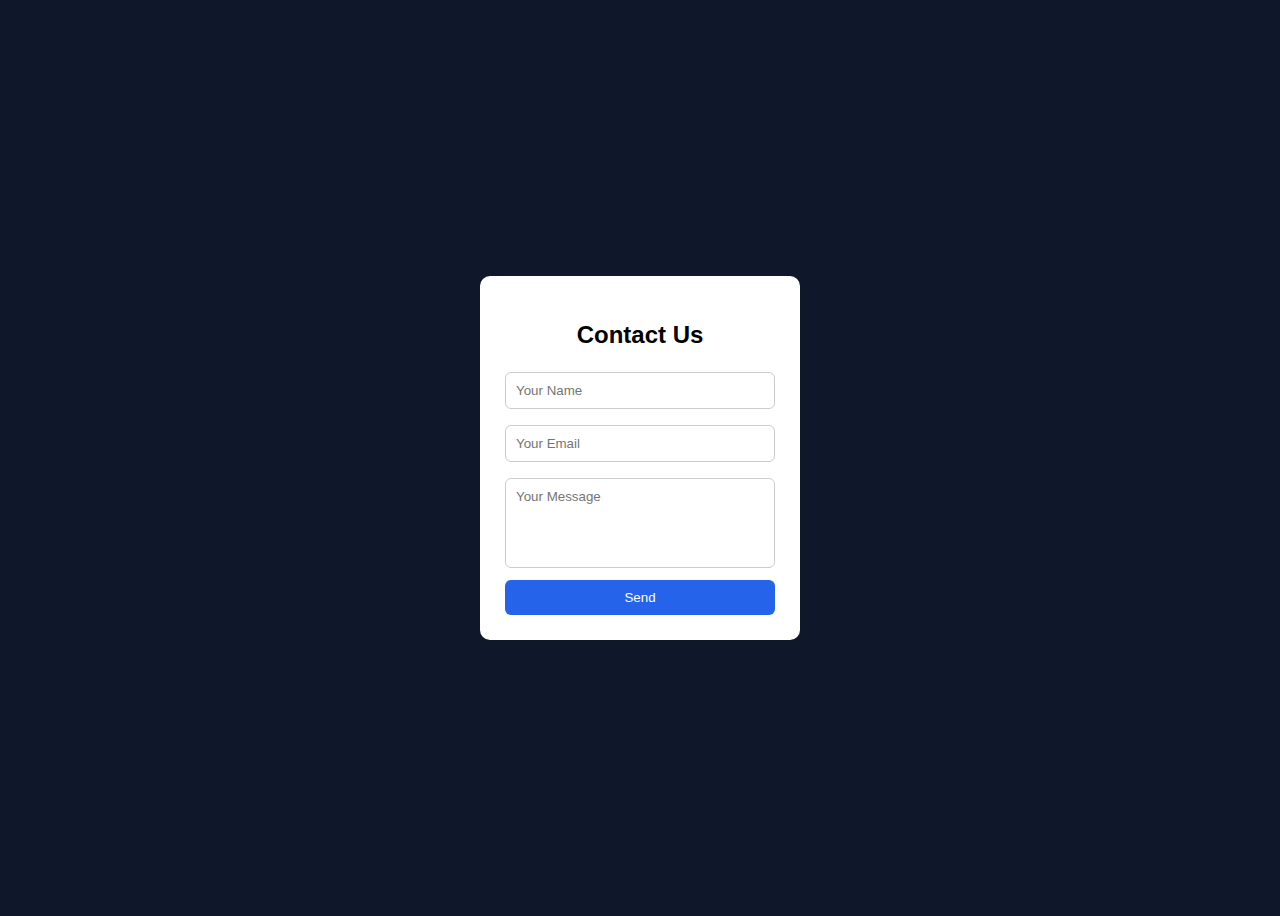
<file: day 3 - Contact Form/index.html>
<!DOCTYPE html>
<html lang="en">
<head>
    <meta charset="UTF-8">
    <meta name="viewport" content="width=device-width, initial-scale=1.0">
    <title>Contact Form</title>
    <style>
        *{
            box-sizing: border-box;
            font-family: Arial, sans-serif;
        }
        body{
            background: #0f172a;
            display: flex;
            justify-content: center;
            align-items: center;
            height: 100vh;
        }
        .container{
            background: white;
            padding: 25px;
            width: 320px;
            border-radius: 10px;
        }
        .container h2{
            text-align: center;
            margin-bottom: 15px;
        }
        input, textarea{
            width: 100%;
            padding: 10px;
            margin: 8px 0;
            border-radius: 6px;
            border: 1px solid #ccc;
        }
        textarea{
            resize: none;
            height: 90px;
        }
        button{
            width: 100%;
            padding: 10px;
            background: #2563eb;
            color: white;
            border: none;
            border-radius: 6px;
            cursor: pointer;
        }
        button:hover{
  background: #1d4ed8;
}

    </style>
</head>
<body>
    <div class="container">
        <h2>Contact Us</h2>
        <form action="#" method="post">
            <input type="text" name="name" placeholder="Your Name" required>
            <input type="text" name="email" placeholder="Your Email" required>
             <textarea name="message" placeholder="Your Message" required></textarea>
             <button type="submit">Send</button>
        </form>
    </div>
</body>
</html>
</file>
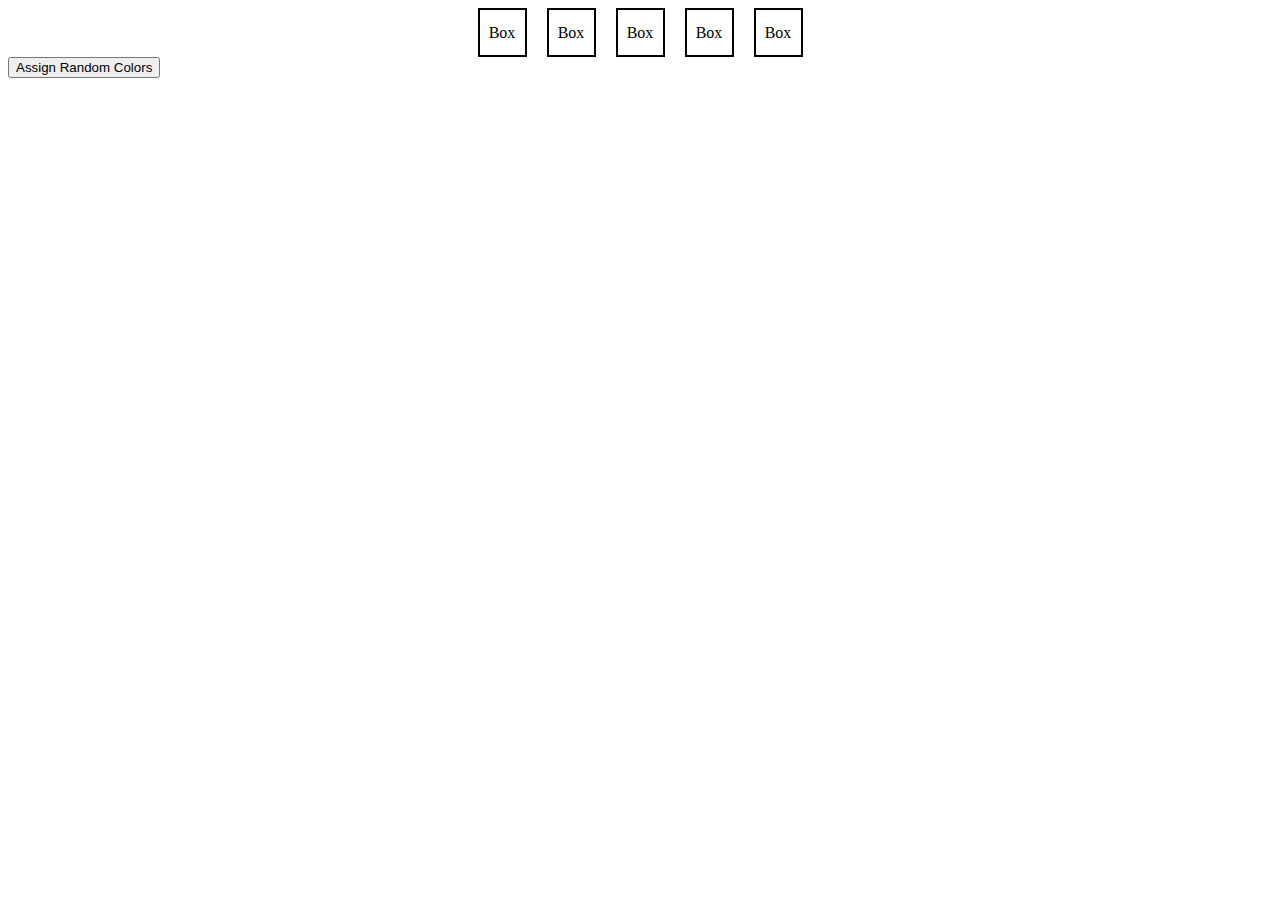
<file: day2-js ps/index.html>
<!DOCTYPE html>
<html lang="en">
<head>
    <meta charset="UTF-8">
    <meta name="viewport" content="width=device-width, initial-scale=1.0">
    <title>Document</title>
    <style>
        .container{
            display: flex;
           justify-content: center;
           align-items: center;
           gap: 20px;

        }
        .box{
            height: 45px;
            width: 45px;
            border: 2px solid black;
            display: flex;
            justify-content: center;
            align-items: center;
        }
    </style>
</head>
<body>
    <div class="container">
        <div class="box">Box</div>
        <div class="box">Box</div>
        <div class="box">Box</div>
        <div class="box">Box</div>
        <div class="box">Box</div>
    </div>
    
     <button id="btn">Assign Random Colors</button>
    <script src="script.js"></script>
</body>
</html>
</file>
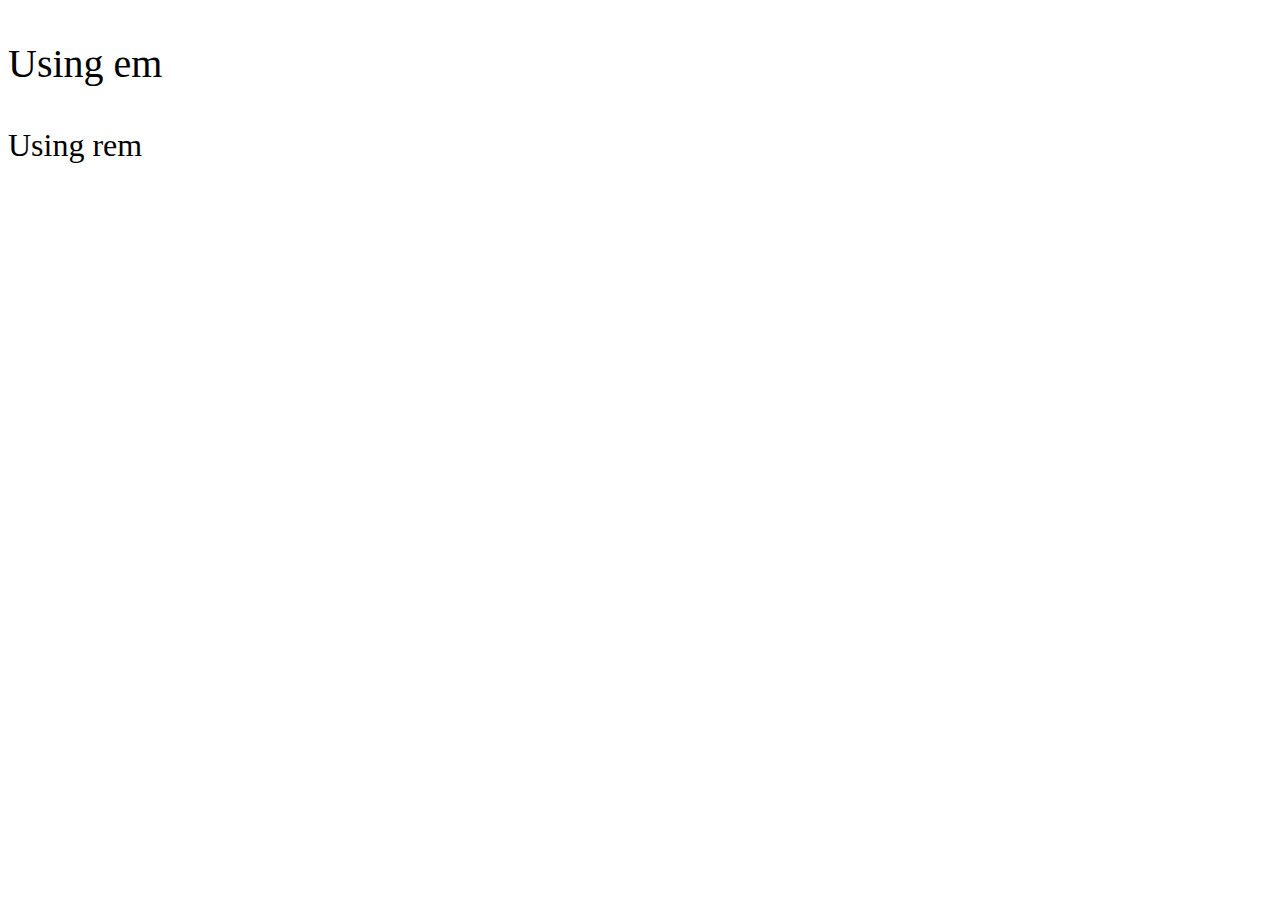
<file: image slider/index.html>
<!DOCTYPE html>
<html lang="en">
<head>
  <meta charset="UTF-8">
  <meta name="viewport" content="width=device-width, initial-scale=1.0">
  <title>Document</title>
  <style>
    html {
  font-size: 16px;
}

.parent {
  font-size: 20px;
}

.child-em {
  font-size: 2em;
}

.child-rem {
  font-size: 2rem;
}

  </style>
</head>
<body>
  <div class="parent">
  <p class="child-em">Using em</p>
  <p class="child-rem">Using rem</p>
</div>

</body>
</html>
</file>
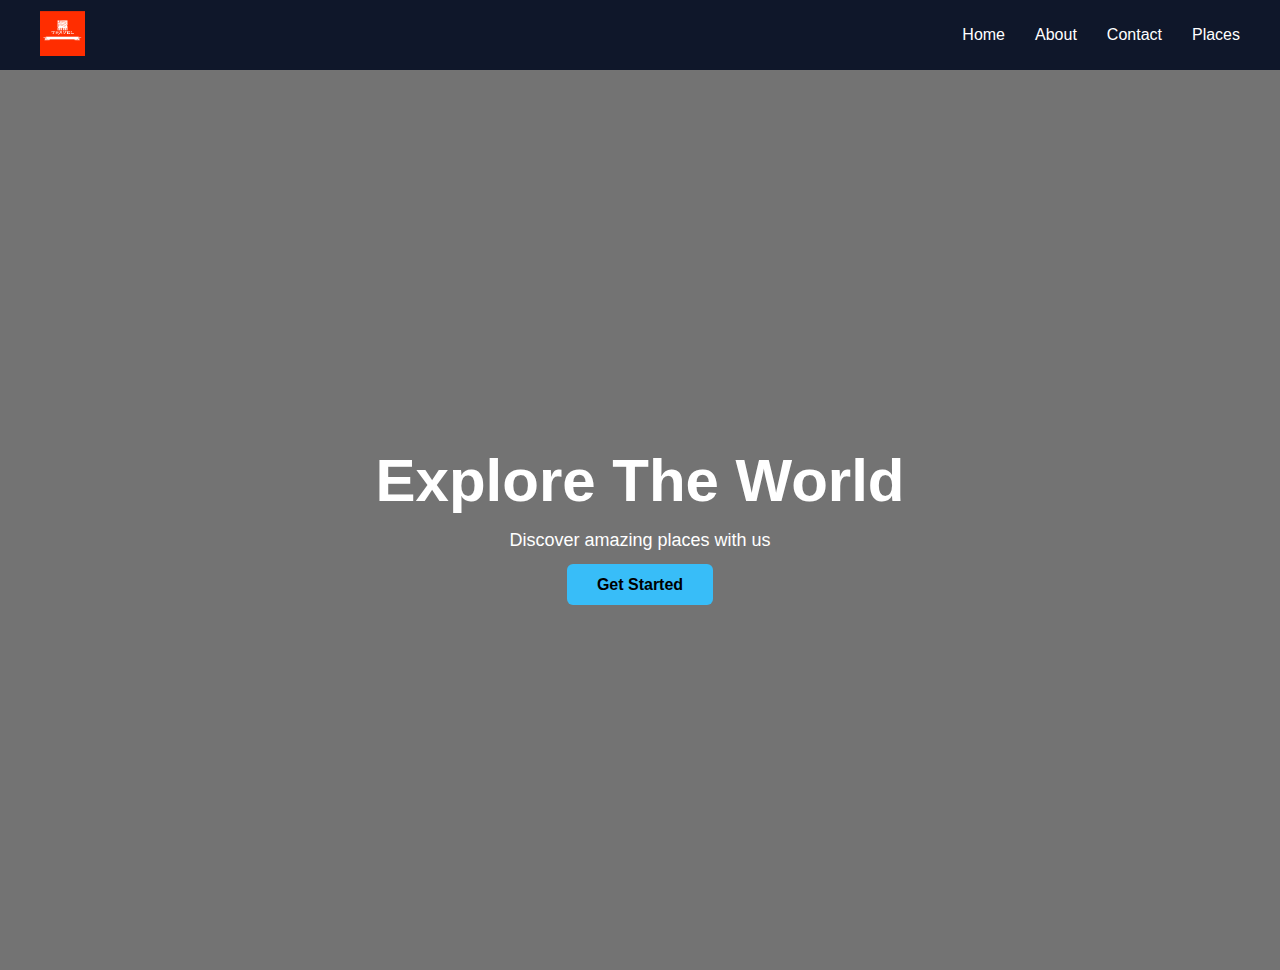
<file: landing page/index.html>
<!DOCTYPE html>
<html lang="en">
<head>
    <meta charset="UTF-8">
    <meta name="viewport" content="width=device-width, initial-scale=1.0">
    <title>Travel</title>
    <link rel="stylesheet" href="index.css">
</head>
<body>
    <div class="navbar">
        <div class="logo">
            <img src="[data-uri]" alt="">
        </div>
        <ul>
            <li><a href="#">Home</a></li>
            <li><a href="#">About</a></li>
            <li><a href="#">Contact</a></li>
            <li><a href="#">Places</a></li>
        </ul>
    </div>
    <div class="hero">
        <div class="hero-content">
            <h1>Explore The World</h1>
            <p>Discover amazing places with us</p>
            <a href="#"
            class="btn">Get Started</a>
        </div>

    </div>
</body>
</html>
</file>
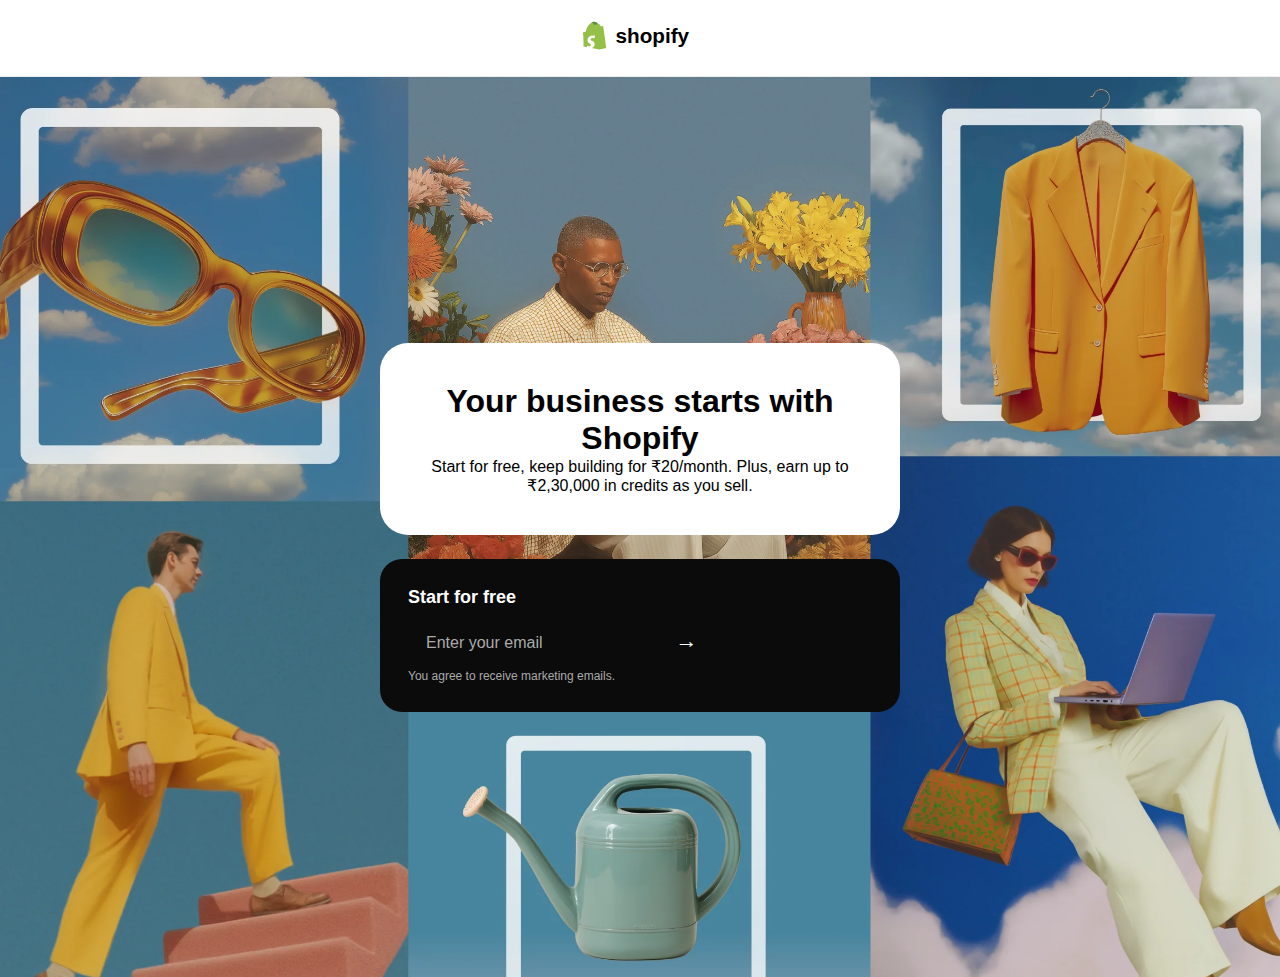
<file: shopify-clone/index.html>
<!DOCTYPE html>
<html lang="en">
<head>
    <meta charset="UTF-8">
    <meta name="viewport" content="width=device-width, initial-scale=1.0">
    <title>Shopify</title>
    <link rel="stylesheet" href="css/style.css">
</head>
<body>
    <header>
        <div class="logo">
<svg width="120" height="34" viewBox="0 0 120 34" fill="none" xmlns="http://www.w3.org/2000/svg">
  <path fill="#95BF47" d="M20.7 6.2c-.1 0-.3 0-.4.1-.6.2-1.2.4-1.8.6-.1-.2-.2-.5-.4-.7-.8-1.4-1.9-2.1-3.3-2.1h-.1c-.4-.6-1-1.1-1.6-1.5-1.4-.9-3.2-.8-4.9.2-2.6 1.5-5.1 5.3-5.8 9.6-.8.2-1.5.5-2.3.7-.7.2-.7.2-.8.9C0 14.6 0 28.2 0 28.2l16.9 3.1 7.3-1.6S21 6.3 20.7 6.2z"/>
  <path fill="#5E8E3E" d="M15.7 4.1c-.2 0-.3 0-.5.1-1.2.4-2.5.8-3.7 1.2-.1-.2-.2-.5-.4-.7-.6-1.1-1.4-1.7-2.4-2 1.4-.9 3.2-1 4.9-.2.6.4 1.2.9 1.6 1.6.2-.1.3-.1.5 0z"/>
  <path fill="#FFFFFF" d="M7.5 20.6c0 1.6 4.4 1.3 4.4 4.9 0 2.8-2.2 4.6-5.1 4.6-2.2 0-3.4-.7-3.4-.7l.5-2s1.2.5 2.3.5c.8 0 1.6-.4 1.6-1.3 0-1.9-3.6-1.5-3.6-4.7 0-2.7 1.9-5.3 5.8-5.3 1.5 0 2.3.4 2.3.4l-.7 2.4s-.8-.3-1.8-.3c-1.6 0-2.3 1-2.3 1.8z"/>
  <text x="34" y="24" fill="#000000" font-size="22" font-family="Arial, Helvetica, sans-serif" font-weight="600">
    shopify
  </text>
</svg>

    </div>
</header>
<section class="hero">
    <div class="hero-overlay">
        <div class="hero-card">
        <h1>Your business starts with Shopify</h1>
        <p>Start for free, keep building for ₹20/month.
Plus, earn up to ₹2,30,000 in credits as you sell.</p>
    </div>
    <div class="cta-card">
        <h3>Start for free</h3>
        <div class="email-box">
        <input type="email" placeholder="Enter your email">
        <button>→</button>
        
    </div>
    <small>You agree to receive marketing emails.</small>
    </div>
    </div>
</section>
</body>
</html>
</file>
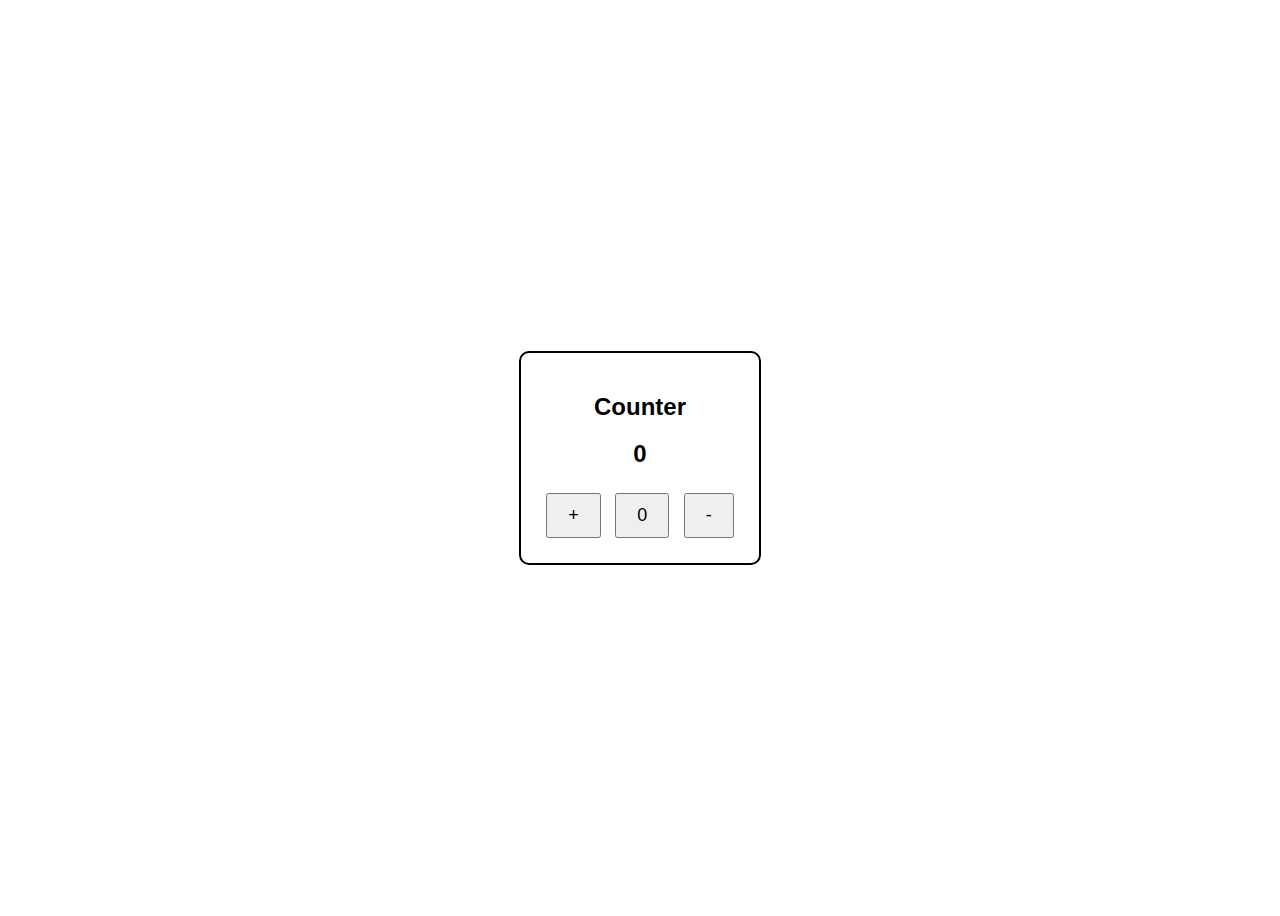
<file: combined/counter-app/index.html>
<!DOCTYPE html>
<html lang="en">
<head>
    <meta charset="UTF-8">
    <meta name="viewport" content="width=device-width, initial-scale=1.0">
    <title>Document</title>
    <style>
        body{
            display: flex;
            justify-content: center;
            align-items: center;
            height: 100vh;
            font-family: Arial,  sans-serif;

        }
        .counter-box{
            text-align: center;
            border: 2px solid black;
            padding: 20px;
            border-radius: 10px;
        }
        button{
            margin: 5px;
            padding: 10px 20px;
            font-size: 18px;
            cursor: pointer;
        }
        button:hover{
            background-color: blueviolet;
            color: white;
        }
    </style>
</head>
<body>
    <div class="counter-box">
        <h2>
            Counter
        </h2>
        <h2 id="count">0</h2>

        <button id="Increase">+</button>
        <button id="Reset">0</button>
        <button id="Decrease">-</button>
        
    </div>
    <script src="script.js"></script>
</body>
</html>
</file>
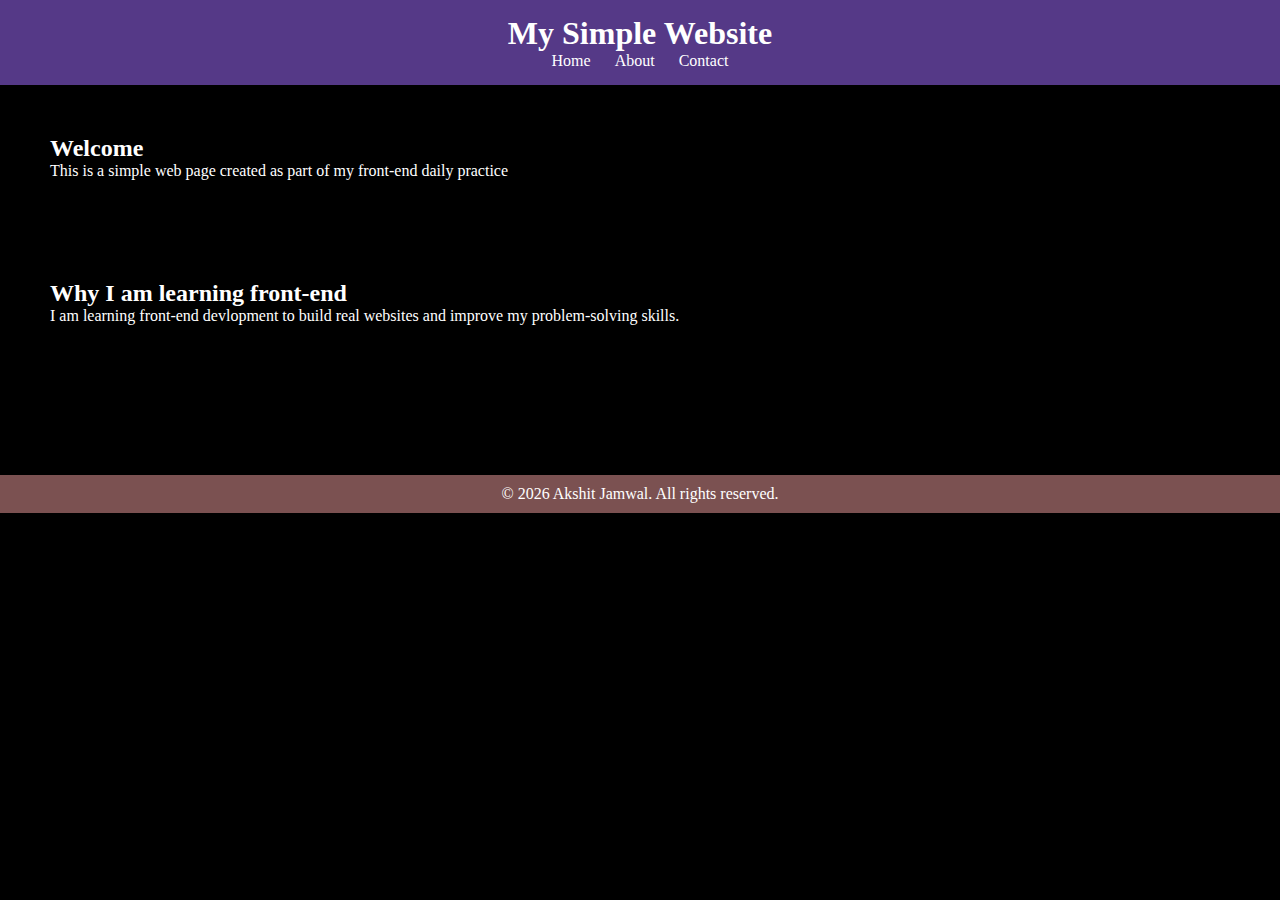
<file: day2-js ps/day4- simple website/index.html>
<!DOCTYPE html>
<html lang="en">
<head>
    <meta charset="UTF-8">
    <meta name="viewport" content="width=device-width, initial-scale=1.0">
    <title>Simple Web Page</title>
    <style>
        *{
            margin: 0;
            padding: 0;
            box-sizing: border-box;
        }
        body{
            background-color: rgb(0, 0, 0);
            color: white;
            font-family: 'Times New Roman', Times, serif;
        }
        header{
            background-color: #553987;
            color: white;
            padding: 15px;
            text-align: center;
        }
        nav a{
            color: white;
            text-decoration: none;
            margin: 0 10px;
        }
        nav a:hover{
            color: blueviolet;
            text-decoration: underline;
        }
        main {
            padding: 50px;
        }
        section{
            margin-bottom: 100px;
        }
        footer {
            background-color: #7b5151;
            color: white;
            text-align: center;
            padding: 10px;
        }
        footer :hover{
            text-decoration: underline;
            color: rgb(208, 173, 173);
        }
    </style>
</head>
<body>
    <header>
        <h1>My Simple Website</h1>
        <nav>
            <a href="#">Home</a>
            <a href="#">About</a>
            <a href="#">Contact</a>
        </nav>
    </header>
    <main>
        <section>
        <h2>Welcome</h2>
        <p>
            This is a simple web page created as part of my front-end daily practice
        </p>
        </section>
        <section>
            <h2>Why I am learning front-end</h2>
            <p>
                I am learning front-end devlopment to build real websites and improve my problem-solving skills.
            </p>
        </section>
    </main>
    <footer>
        <p>© 2026 Akshit Jamwal. All rights reserved.</p>
    </footer>
</body>
</html>
</file>
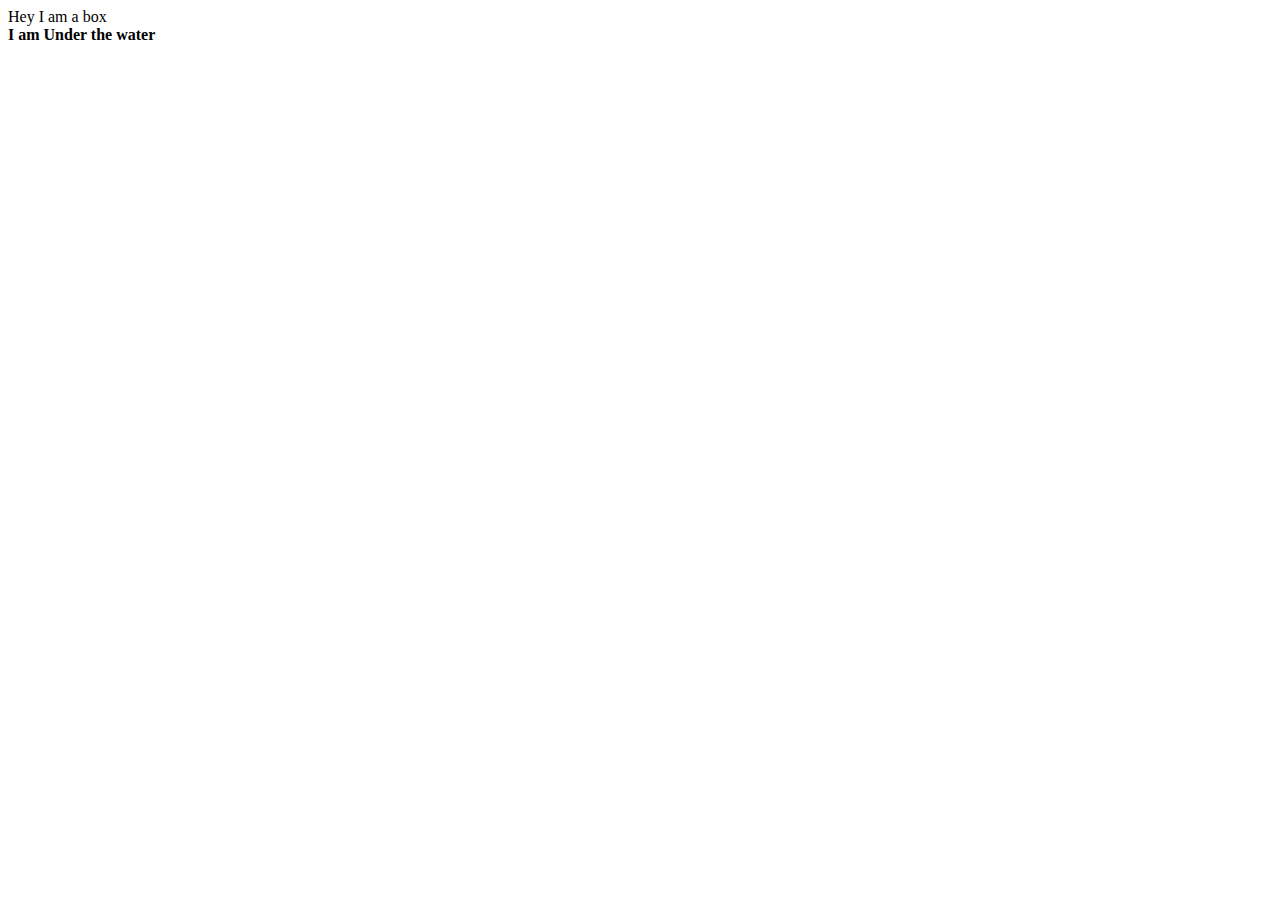
<file: day2-js ps/js/index.html>
<!DOCTYPE html>
<html lang="en">
<head>
    <meta charset="UTF-8">
    <meta name="viewport" content="width=device-width, initial-scale=1.0">
    <title>Document</title>
    <style>
        .red{
            color: green;
        }
    </style>
</head>
<body>
    <div class="container">
        <div class="box" data-createdby="Akshit">Hey I am a box
        </div>
    </div>
    <script>
        // 
        let cont = document.querySelector(".container")
        cont.insertAdjacentHTML("afterend", " <b> I am Under the water</b>")
    </script>
</body>
</html>
</file>
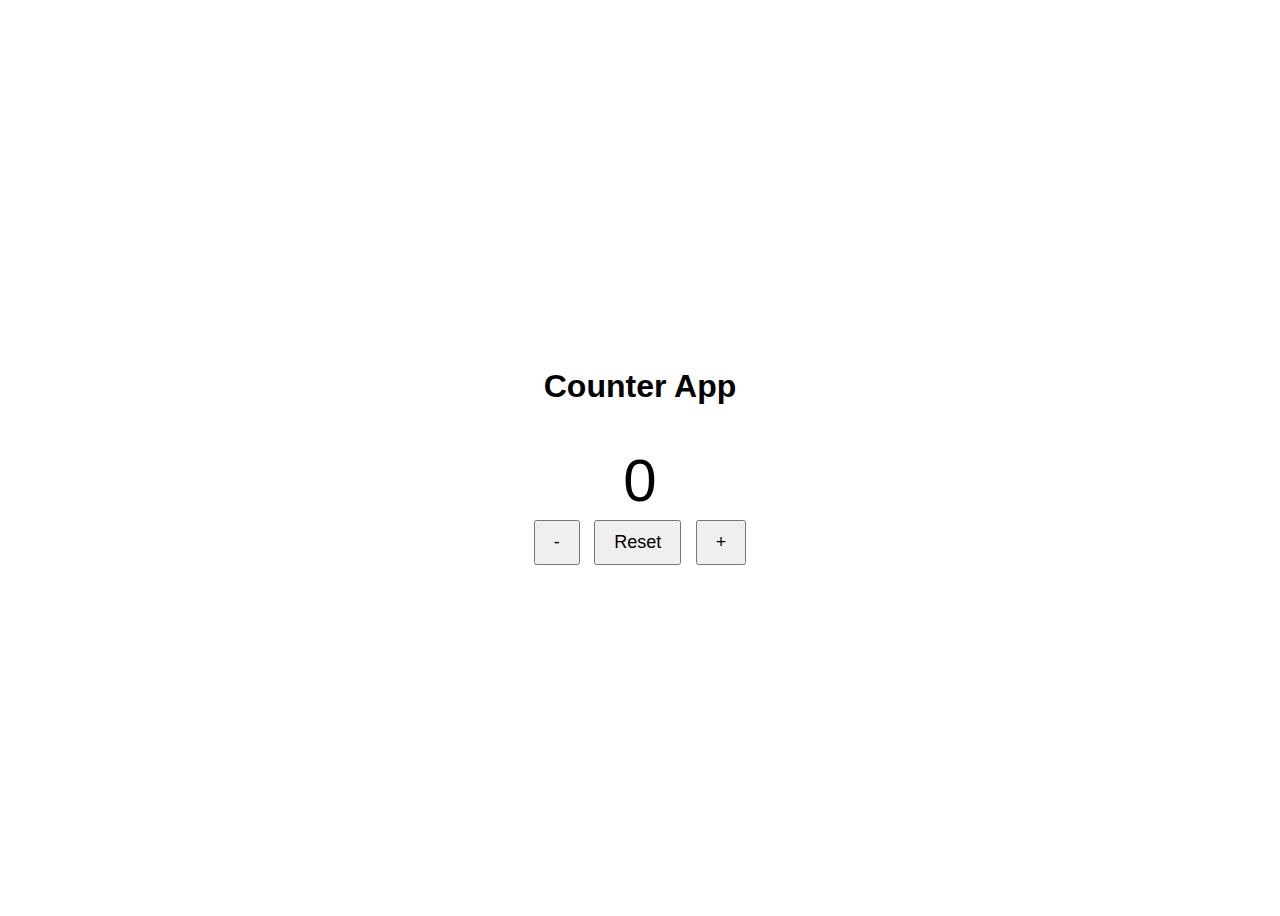
<file: scirpts/counter.html>
<!DOCTYPE html>
<html lang="en">
<head>
    <meta charset="UTF-8">
    <meta name="viewport" content="width=device-width, initial-scale=1.0">
    <title>counter</title>
    <style>
        body{
            height: 100vh;
            display: flex;
            flex-direction: column;
            justify-content: center;
            align-items: center;
            font-family: Arial;

        }

        #count {
            font-size: 60px;
            margin-top: 20px;
        }
        button{
            padding: 10px 18px;
            font-size: 18px;
            margin: 5px;
            cursor: pointer;
        }
    </style>
</head>
<body>
    <h1>Counter App</h1>
    <div id="count">0</div>
    <div>
        <button id="decrease">-</button>
        <button id="reset">Reset</button>
        <button id="increase">+</button>
    </div>
    <script>
        let count = 0;
        let countEl = document.getElementById("count");
        let incBtn = document.getElementById("increase");
        let decBtn = document.getElementById("decrease");
        let resetBtn = document.getElementById("reset");
        incBtn.addEventListener("click",function (){
            count++;
            countEl.innerText = numberToWord(count);
            updateColor();
        });
        decBtn.addEventListener("click", function (){
            count--;
            countEl.innerText = numberToWord(count);
            updateColor();
            
  

        });
        resetBtn.addEventListener("click", function (){
            count = 0;
            countEl.innerText = numberToWord(count);
            updateColor();
        });
        function updateColor() {
            if (count > 0 ) {
                countEl.style.color = "green"

            } else if (count < 0) {
                countEl.style.color = "red";
            } else {
                countEl.style.color = "black"
            }
        }
        function numberToWord(num) {
            const words = [
                "Zero",
                "One",
    "Two",
    "Three",
    "Four",
    "Five",
    "Six",
    "Seven",
    "Eight",
    "Nine",
    "Ten"
            ];
            if (num >= 0 && num <= 10) {
                return words[num];
            } else if (num < 0 && Math.abs(num) <= 10) {
                return "Minus " + words[Math.abs(num)];
            } else {
                return num;
            }
        }

    </script>
</body>
</html>
</file>
<file: landing page/index.css>
*{
    margin: 0;
    padding: 0;
    box-sizing: border-box;
    font-family: Arial, Helvetica, sans-serif;
}
.navbar{
    width: 100%;
    height: 70px;
    background-color: #0f172a;
    display: flex;
    align-items: center;
    justify-content: space-between;
    padding: 0 40px;

    
}
.logo img{
    height: 45px;
    cursor: pointer;

}
.navbar ul{
    list-style: none;
    display: flex;
    gap: 30px;
}
.navbar ul li a {
    text-decoration: none;
    color: #ffffff;
    font-size: 16px;
    font-weight: 500;
    transition: color 0.3s ease;
}

.navbar ul li a:hover {
    color: #38bdf8;
}
.hero {
    height: 100vh;
    background-image: url(https://images.unsplash.com/photo-1625315642929-3774ba1d1af4?w=1000&auto=format&fit=crop&q=60&ixlib=rb-4.1.0&ixid=M3wxMjA3fDB8MHxzZWFyY2h8MTF8fGxhbmRpbmclMjBwYWdlfGVufDB8fDB8fHww);
    background-size: cover;
    background-position: center;
    background-repeat: no-repeat;
    display: flex;
    align-items: center;
    justify-content: center;
    position: relative;}
    .hero::before {
        content: "";
        position: absolute;
        inset: 0;
        background: rgba(0,0,0,0.55);
    }
    .hero-content {
        position: relative;
        color: white;
        text-align: center;
    }
    .hero-content h1{
        font-size: 60px;
        margin-bottom: 15px;
    }
    .hero-content p{
        font-size: 18px;
        margin-bottom: 25px;
    }
    .btn {
        padding: 12px 30px;
        background: #38bdf8;
    color: black;
    text-decoration: none;
    border-radius: 6px;
    font-weight: bold;

    }




@media (max-width: 768px) {
    .navbar {
        flex-direction: column;
        height: auto;
        padding: 20px;
    }

    .navbar ul {
        flex-direction: column;
        gap: 15px;
        margin-top: 15px;
    }
}
</file>
<file: shopify-clone/css/style.css>
*{
    margin: 0;
    padding: 0;
    box-sizing: border-box;
    font-family: Arial, Helvetica, sans-serif;
}

header {
    display: flex;
    align-items: center;
    padding: 20px 60px;
    border-bottom: 1px solid #eee;
    justify-content: center;

}
.logo svg {
    height: 32px;
    
}

.hero{
    height: 100vh;
    background: url("../images/background.webp") center/cover no-repeat;
    display: flex;
    align-items: center;
    justify-content: center;

}
.hero-overlay {
    display: flex;
    flex-direction: column;
    align-items: center;
    gap: 24px;
}
.hero-card {
    background: white;
    padding: 40px 48px;
    border-radius: 28px;
    max-width: 520px;
    text-align: center;


}
.hero-content h1 {
    font-size: 36px;
    line-height: 1.2;
    margin-bottom: 16px;
}
.hero-content p{
    font-size: 18px;
    margin-bottom: 30px;
}
.cta-card {
    background: #0b0b0b;
    color: #ffffff;
    padding: 28px;
    border-radius: 22px;
    width: 520px;
    

}
.cta-card h3{
    font-size: 18px;
    margin-bottom: 12px;

}

.email-box input {
    flex: 1;
    padding: 14px 18px;
    border: none;
    outline: none;
    background: transparent;
    color: #ffffff;
    font-size: 16px;
}
.email-box input::placeholder{
    color: #aaa;
}
.email-box button{
    background: transparent;
    border: none;
    color: #ffffff;
    font-size: 22px;
    padding: 0 20px;
    cursor: pointer;
}
.email-box button:hover{
    opacity: 0.7;
}
.cta-card small{
    font-size: 12px;
    color: #aaa;
}

@media (max-width: 768px) {
    header{
        padding: 16px 24px;
    }
    .hero-card{
        padding: 32px 28px;
    }
    .hero-card h1{
        font-size: 28px;
    }
    .hero-card p{
        font-size: 16px;
    }
    .cta-card {
        padding: 24px;
    }
}
@media (max-width: 480px) {
    .hero-card h1{
        font-size: 24px;
    }
    .email-box input {
        font-size: 14px;
    }
}
</file>
